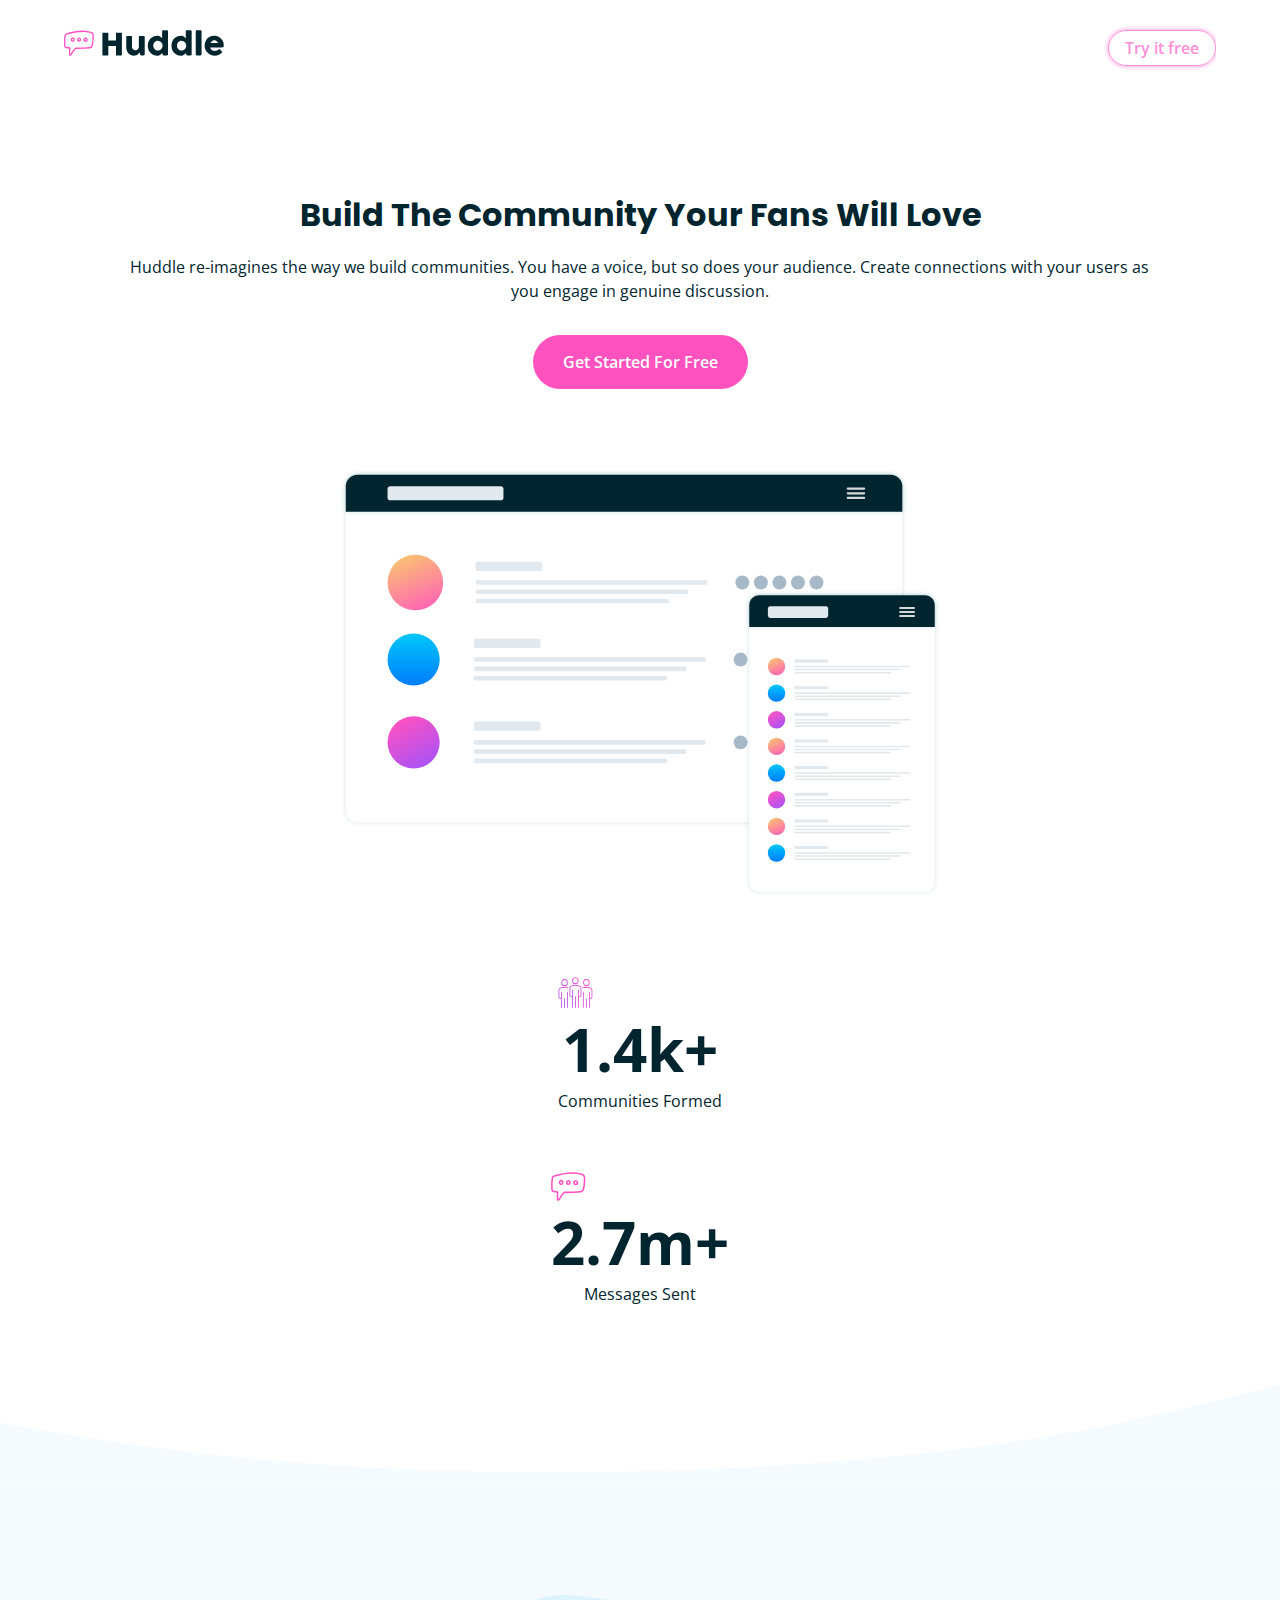
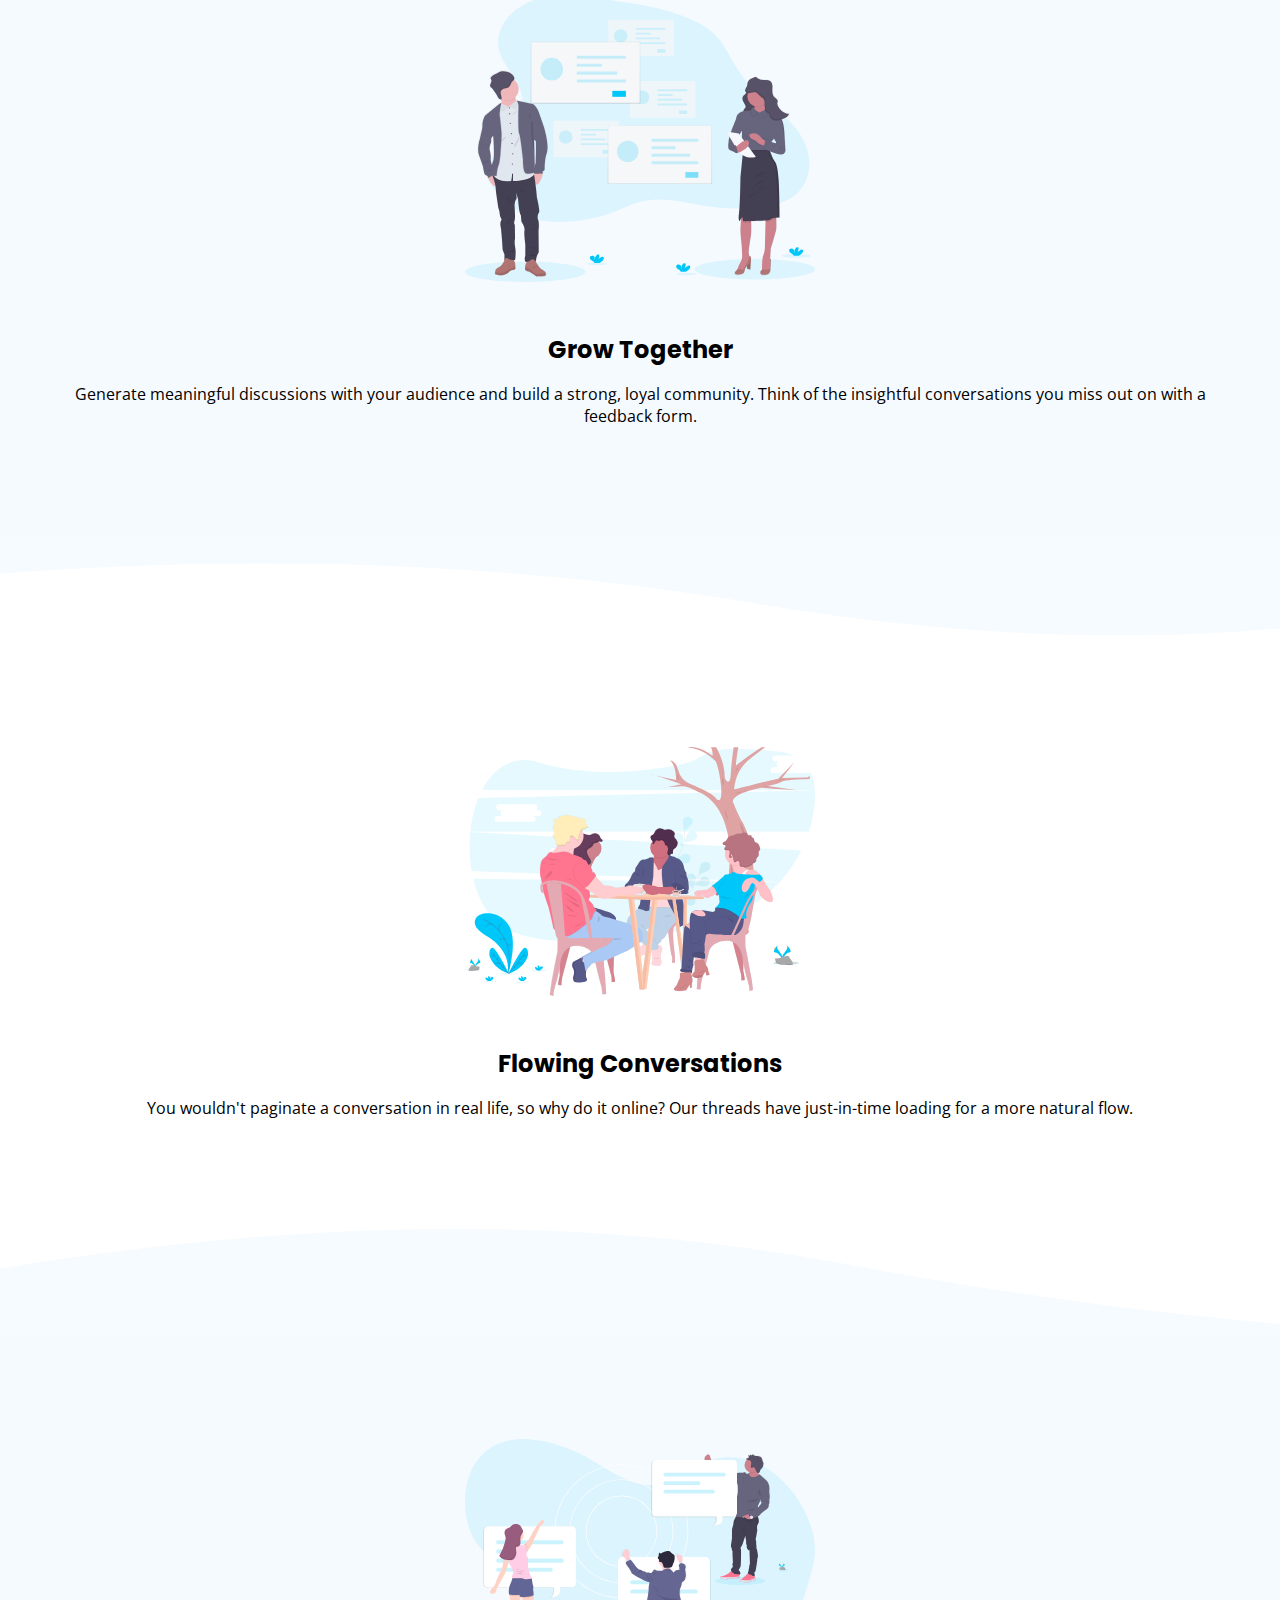
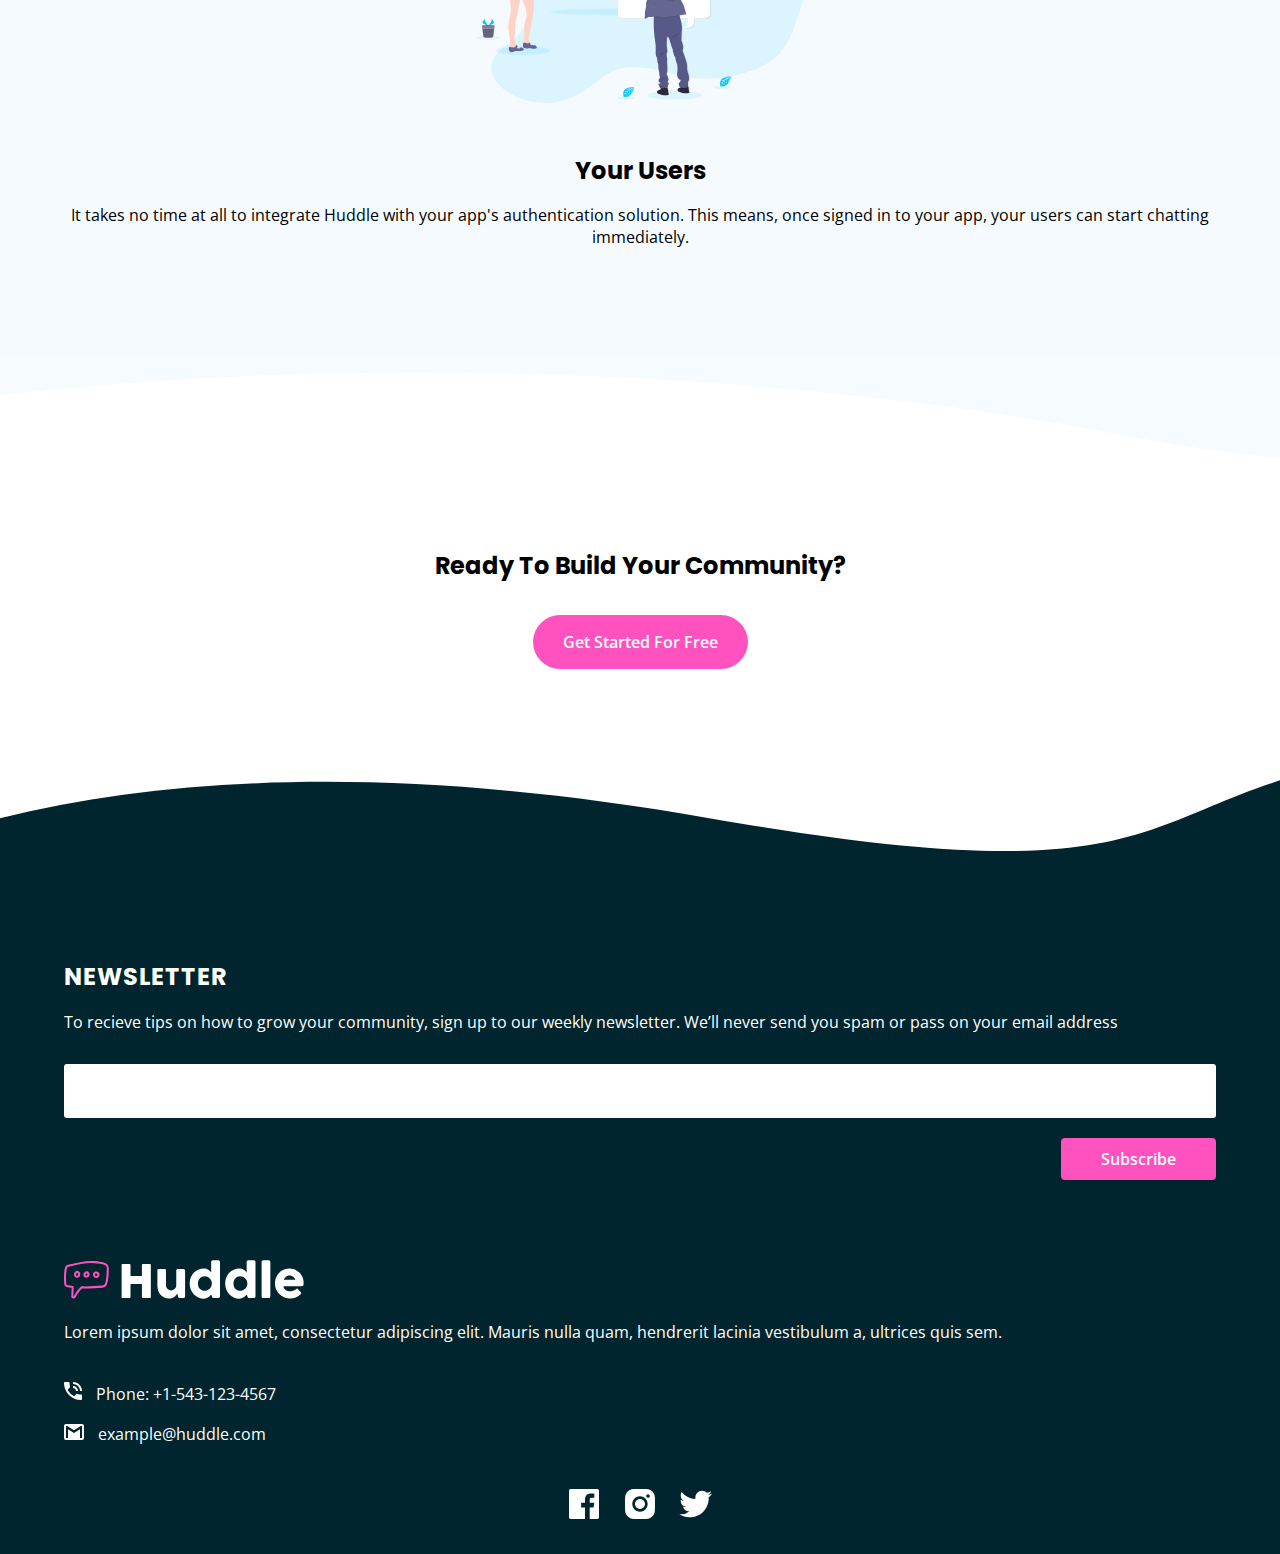
<file: index.html>
<!DOCTYPE html>
<html lang="es">
<head>
  <meta charset="UTF-8">
  <meta http-equiv="X-UA-Compatible" content="IE=edge">
  <meta name="viewport" content="width=device-width, initial-scale=1.0">
  
  <!-- CSS -->
  <link rel="stylesheet" href="css/styles.css">
  
  <!-- Google Fonts -->
  <link rel="preconnect" href="https://fonts.googleapis.com">
  <link rel="preconnect" href="https://fonts.gstatic.com" crossorigin>
  <link href="https://fonts.googleapis.com/css2?family=Open+Sans:wght@400;600;700&family=Poppins:wght@600&display=swap" rel="stylesheet"> 

  <title>Landing_Flexbox</title>
</head>
<body>

  <header class="hero">
    <nav class="hero__nav container">

      <figure class="hero__logo">
        <img src="images/logo.svg" class="hero__huddle">
      </figure>

      <a href="#" class="hero_cta">Try it free</a>
    </nav>

    <section class="hero__main container">
      <div class="hero__texts">
        <h1 class="hero__title">Build The Community Your Fans Will Love</h1>
        <p class="hero__paragraph">Huddle re-imagines the way we build 
          communities. You have a voice, but so does your audience. 
          Create connections with your users as you engage in genuine 
          discussion.
        </p>
        <a href="#" class="cta">Get Started For Free</a>
      </div>

      <figure class="hero__picture">
        <img src="images/screen-mockups.svg" class="hero__img">
      </figure>

      <div class="hero__numbers">
        <div class="hero__item">
          <img src="images/icon-communities.svg" class="hero__icon">
          <h3 class="hero__number">1.4k+</h3>
          <p class="hero__community">Communities Formed</p>
        </div>

        <div class="hero__item">
          <img src="images/icon-messages.svg" class="hero__icon">
          <h3 class="hero__number">2.7m+</h3>
          <p class="hero__community">Messages Sent</p>
        </div>
      </div>
    </section>

    <div class="wave wave--bottom"></div> 
  </header>

  <main class="main">
    <section class="section">
      <div class="section__container section__container--inverse container">
        <figure class="section__picture">
          <img src="images/illustration-grow-together.svg" class="section__img">
        </figure>
        <div class="section__texts">
          <h2 class="subtitle">Grow Together</h2>
          <p class="section__paragraph">Generate meaningful discussions with 
            your audience and build a strong, loyal community. Think of the 
            insightful conversations you miss out on with a feedback form.
          </p>
        </div>
      </div>
    </section>

    <section class="section section--white">
      <div class="section__container container">
        <figure class="section__picture">
          <img src="images/illustration-flowing-conversation.svg" 
                                                        class="section__img">
        </figure>
        <div class="section__texts">
          <h2 class="subtitle">Flowing Conversations</h2>
          <p class="section__paragraph">You wouldn't paginate a conversation 
            in real life, so why do it online? Our threads have just-in-time 
            loading for a more natural flow.
          </p>
        </div>
      </div>
      <div class="wave wave--top"></div>
      <div class="wave wave--bottom"></div>
    </section>

    <section class="section">
      <div class="section__container section__container--inverse container">
        <figure class="section__picture">
          <img src="images/illustration-your-users.svg" class="section__img">
        </figure>
        <div class="section__texts">
          <h2 class="subtitle">Your Users</h2>
          <p class="section__paragraph">It takes no time at all to integrate 
            Huddle with your app's authentication solution. This means, once 
            signed in to your app, your users can start chatting immediately.
          </p>
        </div>
      </div>
    </section>

    <section class="question">
      <div class="question__texts container">
        <h2 class="subtitle">Ready To Build Your Community?</h2>
        <a href="#" class="cta">Get Started For Free</a>
      </div>
      <div class="wave wave--top"></div>
      <div class="wave wave--bottom"></div>
    </section>
  </main>

  <footer class="footer">
    <div class="footer__container container">
      <section class="footer__newsletter">
        <h2 class="footer__title">Newsletter</h2>
        <p class="footer__paragraph">
          To recieve tips on how to grow your community, sign up to our weekly 
          newsletter. We’ll never send you spam or pass on your email address
        </p>

        <form class="footer__form">
          <input type="email" class="footer__input">
          <input type="submit" class="footer__cta" value="Subscribe">
        </form>
      </section>

      <section class="footer__content">
        <img src="images/logo-white.svg" class="footer__logo">

        <p class="footer__paragraph">Lorem ipsum dolor sit amet, consectetur 
          adipiscing elit. Mauris nulla quam, hendrerit lacinia vestibulum a, 
          ultrices quis sem.
        </p>

        <div class="footer__contact">
          <img src="images/icon-phone.svg" class="footer__img">
        </div>

        <div class="footer__contact footer__contact--email">
          <img src="images/icon-email.svg" class="footer__img">
        </div>

        <div class="footer__social">
          <a href="#" class="footer__link">
            <img src="images/facebook.svg" class="footer__icon">
          </a>
          <a href="#" class="footer__link">
            <img src="images/instagram.svg" class="footer__icon">
          </a>
          <a href="#" class="footer__link">
            <img src="images/twitter.svg" class="footer__icon">
          </a>
        </div>
      </section>
    </div>
  </footer>

</body>
</html>
</file>
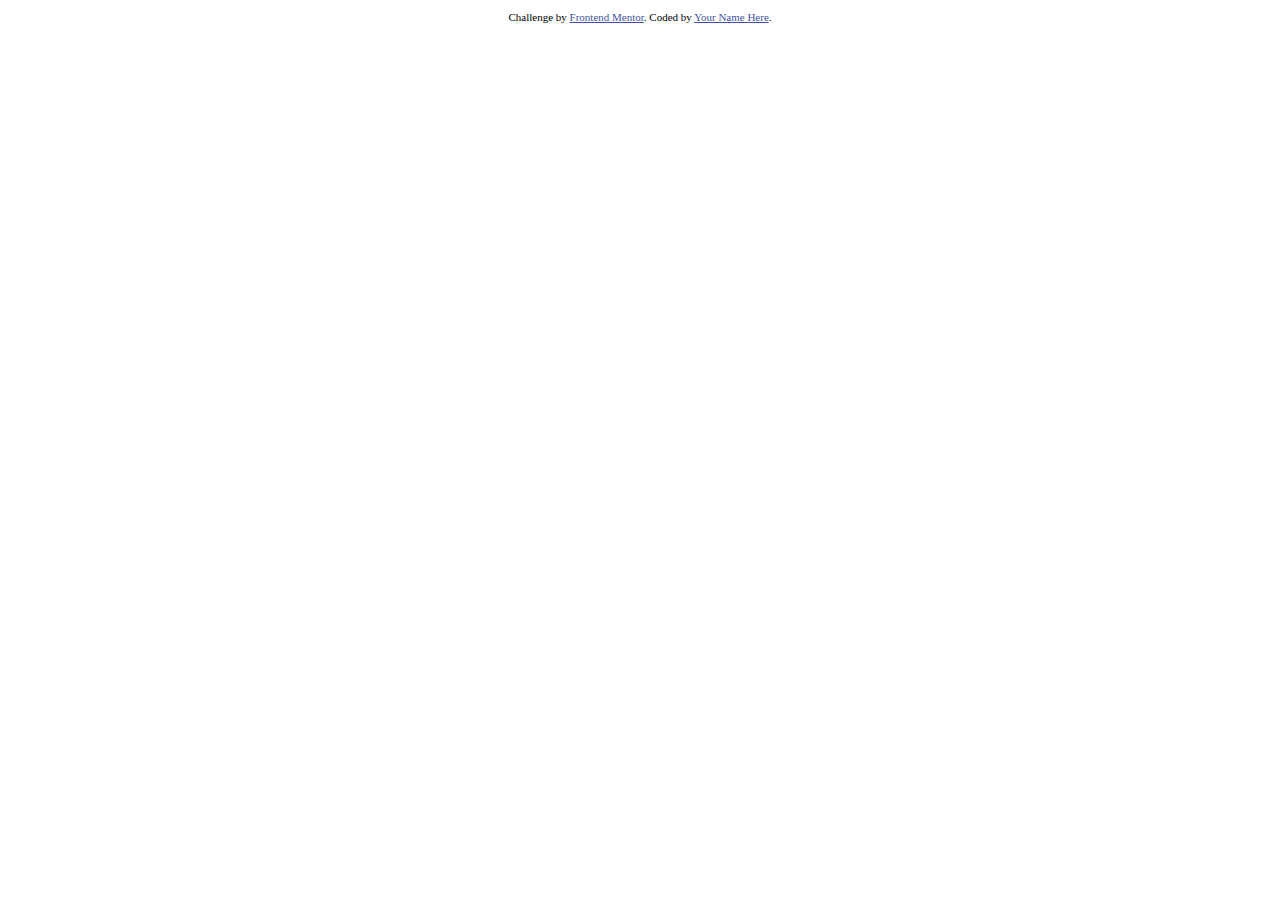
<file: index-ej.html>
<!DOCTYPE html>
<html lang="en">
<head>
  <meta charset="UTF-8">
  <meta name="viewport" content="width=device-width, initial-scale=1.0"> <!-- displays site properly based on user's device -->

  <link rel="icon" type="image/png" sizes="32x32" href="./images/favicon-32x32.png">
  
  <title>Frontend Mentor | Huddle landing page with curved sections</title>

  <!-- Feel free to remove these styles or customise in your own stylesheet 👍 -->
  <style>
    .attribution { font-size: 11px; text-align: center; }
    .attribution a { color: hsl(228, 45%, 44%); }
  </style>
</head>
<body>
  

  
  

  
  

  
  

  
  

  
  

  
  
  
  

  
  

  

  <footer>
    <p class="attribution">
      Challenge by <a href="https://www.frontendmentor.io?ref=challenge" target="_blank">Frontend Mentor</a>. 
      Coded by <a href="#">Your Name Here</a>.
    </p>
  </footer>
</body>
</html>
</file>
<file: css/styles.css>
* {
  margin: 0;
  box-sizing: border-box;
}

:root {
  --poppins: 'Poppins', sans-serif;
  --open-sans: 'Open Sans', sans-serif;

  --pink: hsl(322, 100%, 66%);
  --light-pink: hsl(321, 100%, 78%);
  --light-red: hsl(0, 100%, 63%);
  --very-dark-cyan: hsl(192, 100%, 9%);
  --very-pale-blue: hsl(207, 100%, 98%);

  --padding-container: 80px 0;
}

body {
  font-family: var(--open-sans);
}

.container {
  width: 90%;
  max-width: 1440px;
  margin: 0 auto;
  overflow: hidden;
  padding: var(--padding-container);
}

.hero {
  min-height: 100vh;
  position: relative;
  --wave-bottom: url('../images/bg-section-top-mobile-1.svg');
}

.hero__nav {
  display: flex;
  justify-content: space-between;
  --padding-container: 30px 0 45px;
}

.hero__logo {
  width: 45%;
  max-width: 160px;
}

.hero__huddle {
  width: 100%;
  display: block;
}

.hero_cta {
  color: var(--light-pink);
  text-decoration: none;
  border: 1px solid;
  padding: 6px 16px;
  border-radius: 30px;
  font-weight: 600;
  box-shadow: 0 0 5px;
}

.hero__main {
  text-align: center;
  color: var(--very-dark-cyan);
}

.hero__title {
  font-family: var(--poppins);
}

.hero__paragraph {
  width: 90%;
  margin: 16px auto;
  line-height: 1.5;
}

.cta {
  display: inline-block;
  background-color: var(--pink);
  color: #ffffff;
  text-decoration: none;
  padding: 16px 30px;
  border-radius: 30px;
  margin-top: 16px;
  font-weight: 600;
}

.hero__picture {
  margin-top: 80px;
}

.hero__img {
  width: 100%;
  max-width: 600px;
  margin: 0 auto;
  display: block;
}

.hero__numbers {
  margin-top: 80px;
  display: flex;
  flex-direction: column;
  align-items: center;
  padding-bottom: 100px;
  gap: 60px;
}

.hero__item {
  overflow: hidden;
}

.hero__number {
  font-size: 60px;
}

.hero__icon {
  display: block;
  width: 35px;
}

.wave {
  position: absolute;
  width: 100%;
  height: 100px;
  background-repeat: no-repeat;
  background-size: 100% 100px;
}

.wave--bottom {
  left: 0;
  bottom: 0;
  background-image: var(--wave-bottom);
}

.wave--top {
  left: 0;
  top: 0;
  background-image: var(--wave-top);
}

.section {
  background-color: var(--very-pale-blue);
  --padding-container: 110px 0;
}

.section--white {
  background-color: #ffffff;
  position: relative;
  --padding-container: 210px 0;
  --wave-top: url('../images/bg-section-bottom-mobile-1.svg');
  --wave-bottom: url('../images/bg-section-top-mobile-2.svg');
}

.section__container {
  display: flex;
  flex-direction: column;
}

.section__img {
  width: 100%;
  max-width: 350px;
  display: block;
  margin: 0 auto;
}

.section__texts {
  margin-top: 50px;
  text-align: center;
}

.subtitle {
  margin-bottom: 16px;
  font-family: var(--poppins);
}

.question {
  position: relative;
  text-align: center;
  --wave-top: url('../images/bg-section-bottom-mobile-2.svg');
  --wave-bottom: url('../images/bg-footer-top-mobile.svg');
  --padding-container: 190px 0 210px;
}

.footer {
  color: #ffffff;
  background-color: var(--very-dark-cyan);
  --padding-container: 80px 0 30px;
}

.footer__title {
  text-transform: uppercase;
  letter-spacing: 1px;
  margin-bottom: 16px;
  font-family: var(--poppins);
}

.footer__paragraph {
  line-height: 1.5;
  margin: 16px 0 30px;
}

.footer__form {
  display: flex;
  flex-wrap: wrap;
  margin-bottom: 80px;
}

.footer__input {
  flex-basis: 100%;
  flex-grow: 1;
  font-size: 16px;
  font-family: var(--open-sans);
  border: none;
  outline: none;
  border-radius: 3px;
  padding: 16px 6px;
  margin-bottom: 20px;
}

.footer__cta {
  font-size: 16px;
  font-family: var(--open-sans);
  background-color: var(--pink);
  color: #ffffff;
  text-decoration: none;
  border: none;
  border-radius: 4px;
  padding: 10px 40px;
  font-weight: 600;
  margin-left: auto;
}

.footer__contact::after {
  line-height: 40px;
}

.footer__contact::after {
  content: "Phone: +1-543-123-4567";
  margin-left: 10px;
}

.footer__contact--email::after {
  content: "example@huddle.com";
}

.footer__social {
  display: flex;
  justify-content: center;
  gap: 16px;
  margin-top: 30px;
}

.footer__link {
  text-decoration: none;
  width: 40px;
}

.footer__icon {
  width: 100%;
  display: block;
}

@media (min-width: 1440px) {
  .hero {
    --wave-bottom: url('../images/bg-section-top-desktop-1.svg');
  }

  .hero__title {
    font-size: 48px;
  }

  .hero__paragraph {
    width: 50%;
  }

  .cta {
    padding: 16px 45px;
  }

  .hero__numbers {
    flex-direction: row;
    justify-content: space-around;
  }

  .section__container {
    flex-direction: row;
    align-items: center;
    justify-content: space-between;
  }

  .section__container--inverse {
    flex-direction: row-reverse;
  }

  .section__picture {
    width: 50%;
  }

  .section__texts {
    width: 40%;
    margin: 0;
    text-align: start;
  }

  .section--white {
    --wave-top: url('../images/bg-section-bottom-desktop-1.svg');
    --wave-bottom: url('../images/bg-section-top-desktop-2.svg');
  }

  .question {
    --wave-top: url('../images/bg-section-bottom-desktop-2.svg');
    --wave-bottom: url('../images/bg-footer-top-desktop.svg');
    --padding-container: 190px 0 210px;
  }

  .footer__container {
    --padding-container: 110px 0 0;
    display: flex;
    justify-content: space-between;
  }

  .footer__newsletter {
    width: 50%;
    max-width: 350px;
    order: 1;
  }

  .footer__content {
    width: 50%;
    max-width: 350px;
  }

  .footer__paragraph {
    margin: 16px 0 20px;
  }
}
</file>
